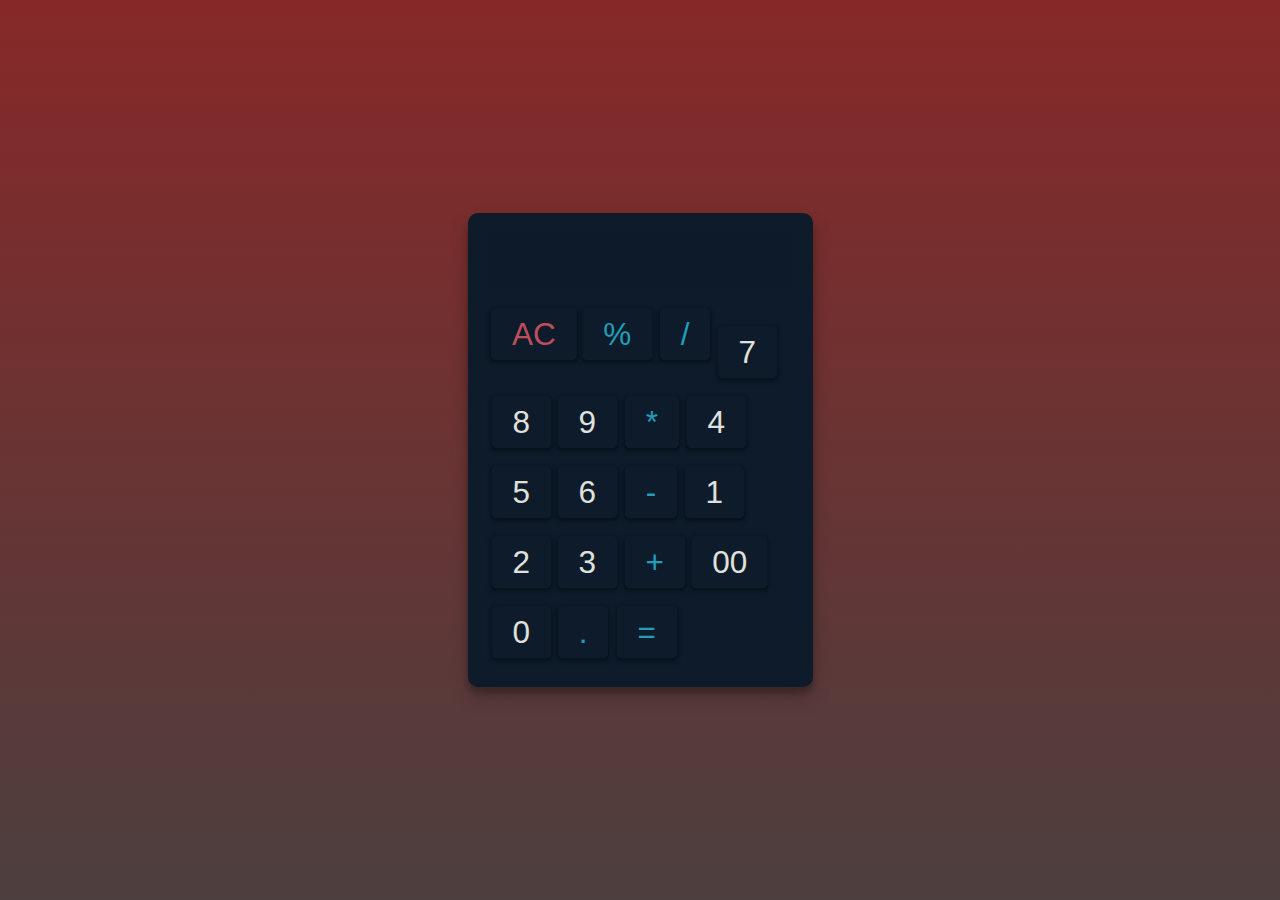
<file: Calculator/index.html>
<!DOCTYPE html>
<html lang="en">

<head>
    <meta charset="UTF-8">
    <meta name="viewport" content="width=device-width, initial-scale=1.0">
    <title>Calculator</title>
    <link rel="stylesheet" href="style.css">
</head>

<body>
    <div id="calculator">
        <input type="text" id="display" disabled />
        <br />
        <div class="top-operator">
        <button id="ac" class="operator">AC</button>
        <!-- <button id="c" class="operator">C</button>  -->
        
        <button id="%" class="operator">%</button>
        <button id="/" class="operator">/</button>
    </div>
        <br />
        <button id="7">7</button>
        <button id="8">8</button>
        <button id="9">9</button>
        <button id="*" class="operator">*</button>
        <br />
        <button id="4">4</button>
        <button id="5">5</button>
        <button id="6">6</button>
        <button id="-" class="operator">-</button>
        <br />
        <button id="1">1</button>
        <button id="2">2</button>
        <button id="3">3</button>
        <button id="+" class="operator">+</button>
        <br />
        <button id="00">00</button>
        <button id="0">0</button>
        <button id="." class="operator">.</button>
        <button id="=" class="equal operator">=</button>
        <br />

    </div>
<script src="script.js"></script>
</body>

</html>
</file>
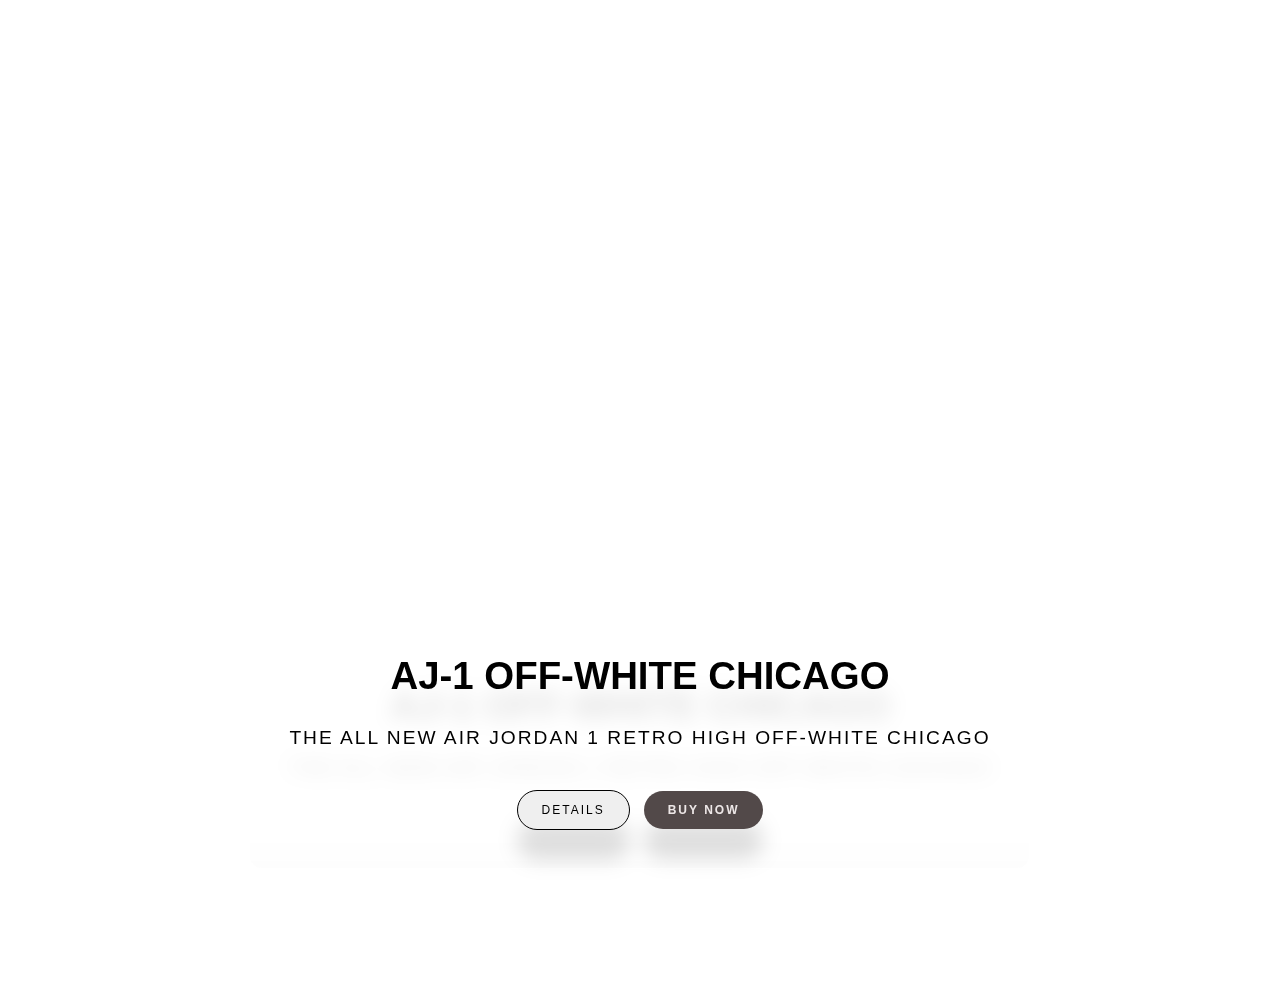
<file: Glass Shoe Card/index.html>
<!DOCTYPE html>
<html lang="en">
<head>
    <meta charset="UTF-8">
    <meta name="viewport" content="width=device-width, initial-scale=1.0">
    <title>Shoe Card</title>
    <link rel="stylesheet" href="style.css">
</head>
<body>
    <div class="container">
        <div class="wrapper">
            <div class="banner-image"></div>
            <h1> AJ-1 Off-White Chicago </h1>
            <p>The all new Air Jordan 1 retro high off-white Chicago </p>
        </div>
        <div class="button-wrapper">
            <button class="btn outline">DETAILS</button>
            <button class="btn fill">BUY NOW</button>
        </div>
    </div>
</body>
</html>
</file>
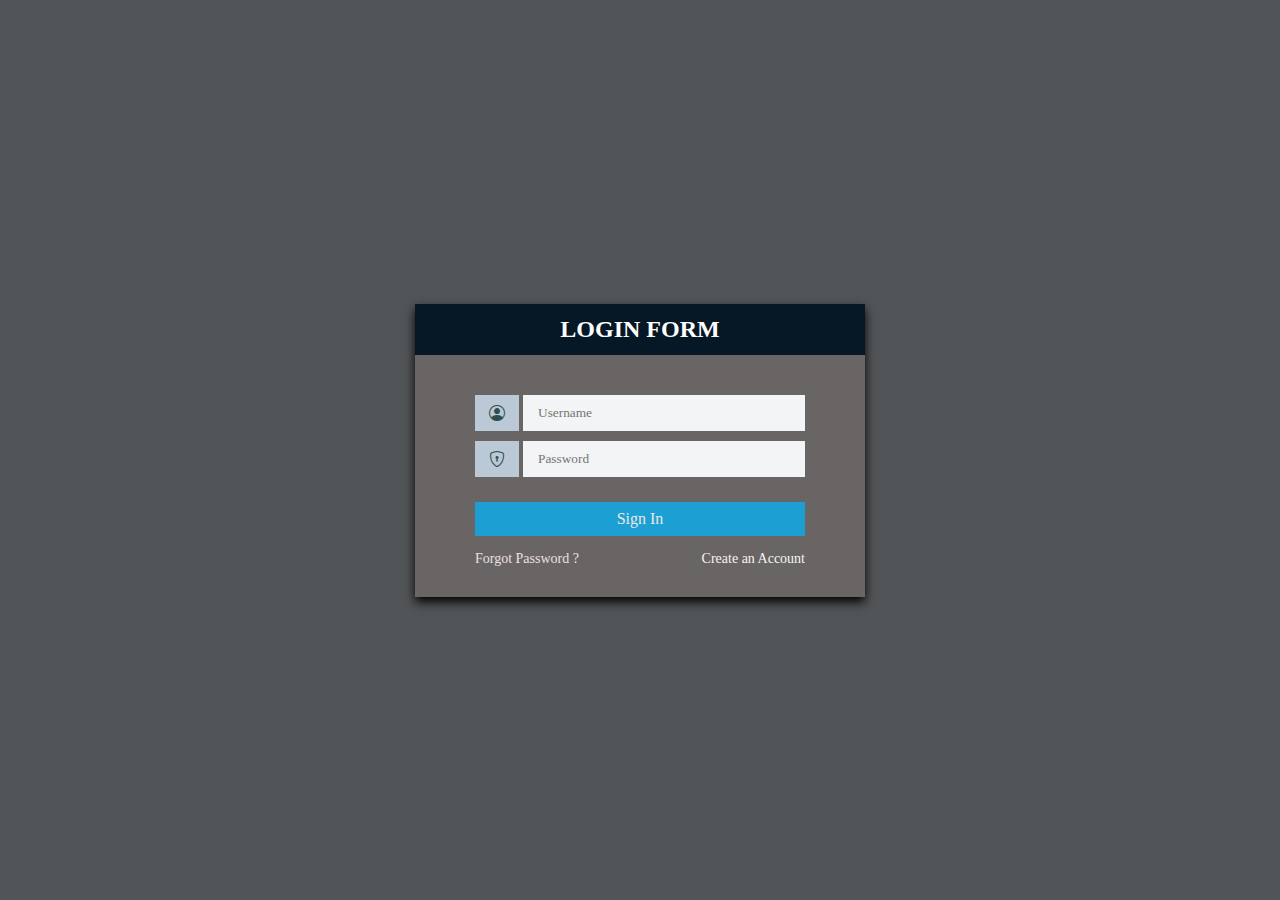
<file: Login page/index.html>
<html>
<head>
<title>login form</title>
<meta charset="utf-8" name="viewport" content="width=device-width, initial-scale=1.0, shrink-to-fit=no">
<link rel="stylesheet" type="text/css" href="style.css">
<link rel="stylesheet" href="https://cdn.jsdelivr.net/npm/bootstrap-icons@1.7.2/font/bootstrap-icons.css">
</head>
<body>

<div class="login-form">
    <h2> LOGIN FORM</h2>
    <form>
        <div class="input-field">
            <i class="bi bi-person-circle"></i>
            <input type="text" placeholder="Username">
        </div>
        <div class="input-field">
            <i class="bi bi-shield-lock"></i>
            <input type="password" placeholder="Password">
        </div>
        
        <button type="submit">Sign In</button>

        <div class="extra">
            <a href="#">Forgot Password ?</a>
            <a href="#">Create an Account</a>
        </div>

    </form>
</div>

</body>
</html>
</file>
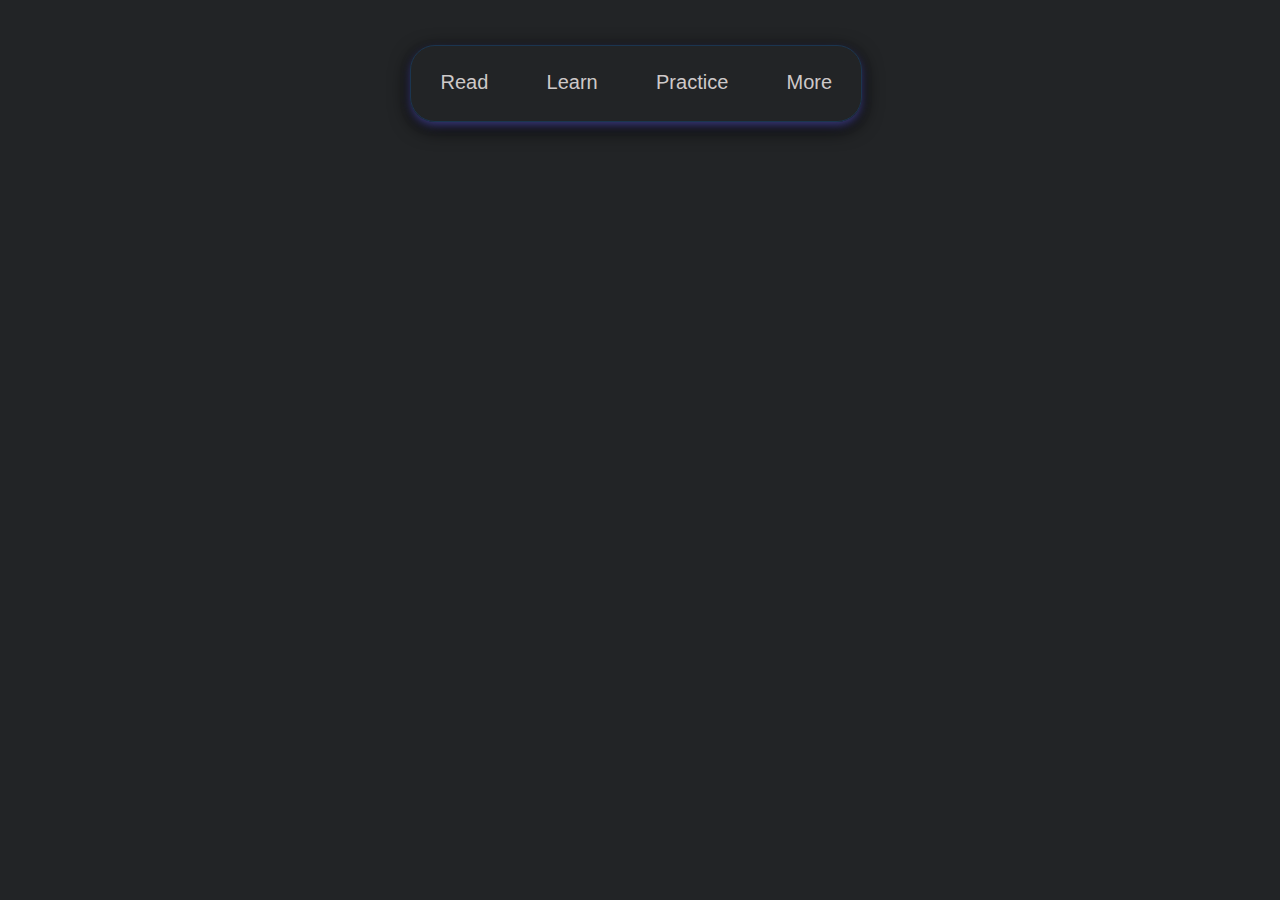
<file: Menu hover/index.html>
<!DOCTYPE html>
<html lang="en">
<head>
    <meta charset="UTF-8">
    <meta name="viewport" content="width=device-width, initial-scale=1.0">
    <title>Menu hover</title>
    <link rel="stylesheet" href="style.css">
</head>
<body>
    <ul>
        <li>Read</li>
        <li>Learn</li>
        <li>Practice</li>
        <li>More</li>
    </ul>
  
</body>
</html>
</file>
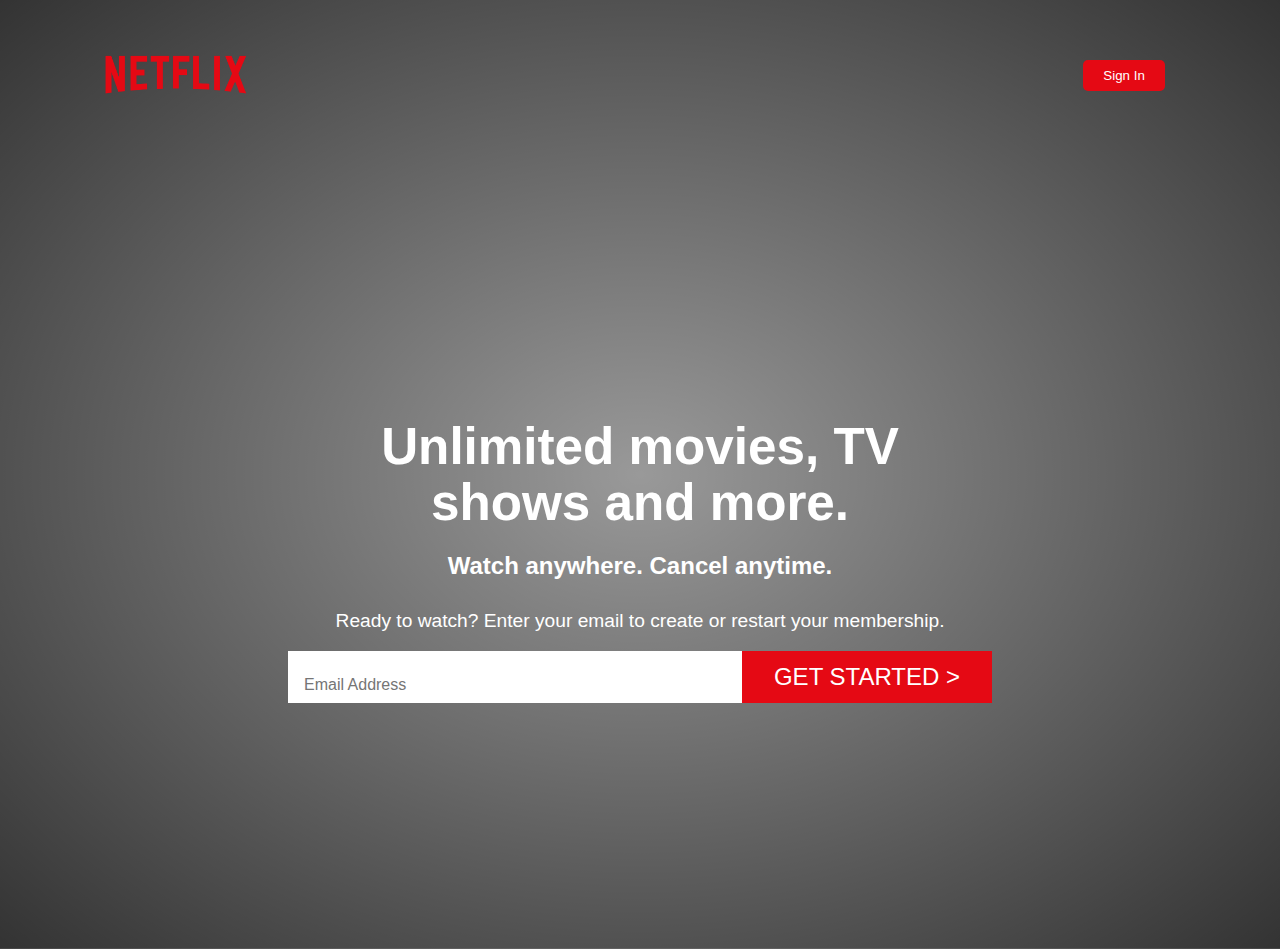
<file: Netflix Homepage/index.html>
<!DOCTYPE html>
<html lang="en">

<head>
    <meta charset="UTF-8">
    <meta name="viewport" content="width=device-width, initial-scale=1.0">
    <title>Netflix India - Watch Tv Shows , Movies Online</title>
    <link rel="stylesheet" href="style.css">
    <link rel="preconnect" href="https://fonts.googleapis.com">
    <link rel="preconnect" href="https://fonts.gstatic.com" crossorigin>
    <link rel="preconnect" href="https://fonts.googleapis.com">
    <link rel="preconnect" href="https://fonts.gstatic.com" crossorigin>
    <link href="https://fonts.googleapis.com/css2?family=Anton&display=swap" rel="stylesheet">
    <link rel="shortcut icon" href="Netflix-favicon1.png">
    </path>
</head>

<body>
    <div class="root">
        <nav class="navbar">
            <img class="img-logo" src="netflix-logo-0.png" alt="Netflix Logo">
            <button class="btn-sign-in">Sign In</button>
        </nav>
        <div class="main-container">
            <div class="main-titles-container">
                <h1 class="main-title">Unlimited movies, TV shows and more.</h1>
                <h2 class="main-subtitle">Watch anywhere. Cancel anytime.</h2>
                <p class="main-call-to-action">Ready to watch? Enter your email to create or restart your membership.
                </p>
            </div>
            <div class="main-email-container">
                <input class="main-email-container-input" type="email" placeholder="Email Address">
                <button class="btn-get-started">Get Started ></button>
            </div>
        </div>
    </div>
</body>

</html>
</file>
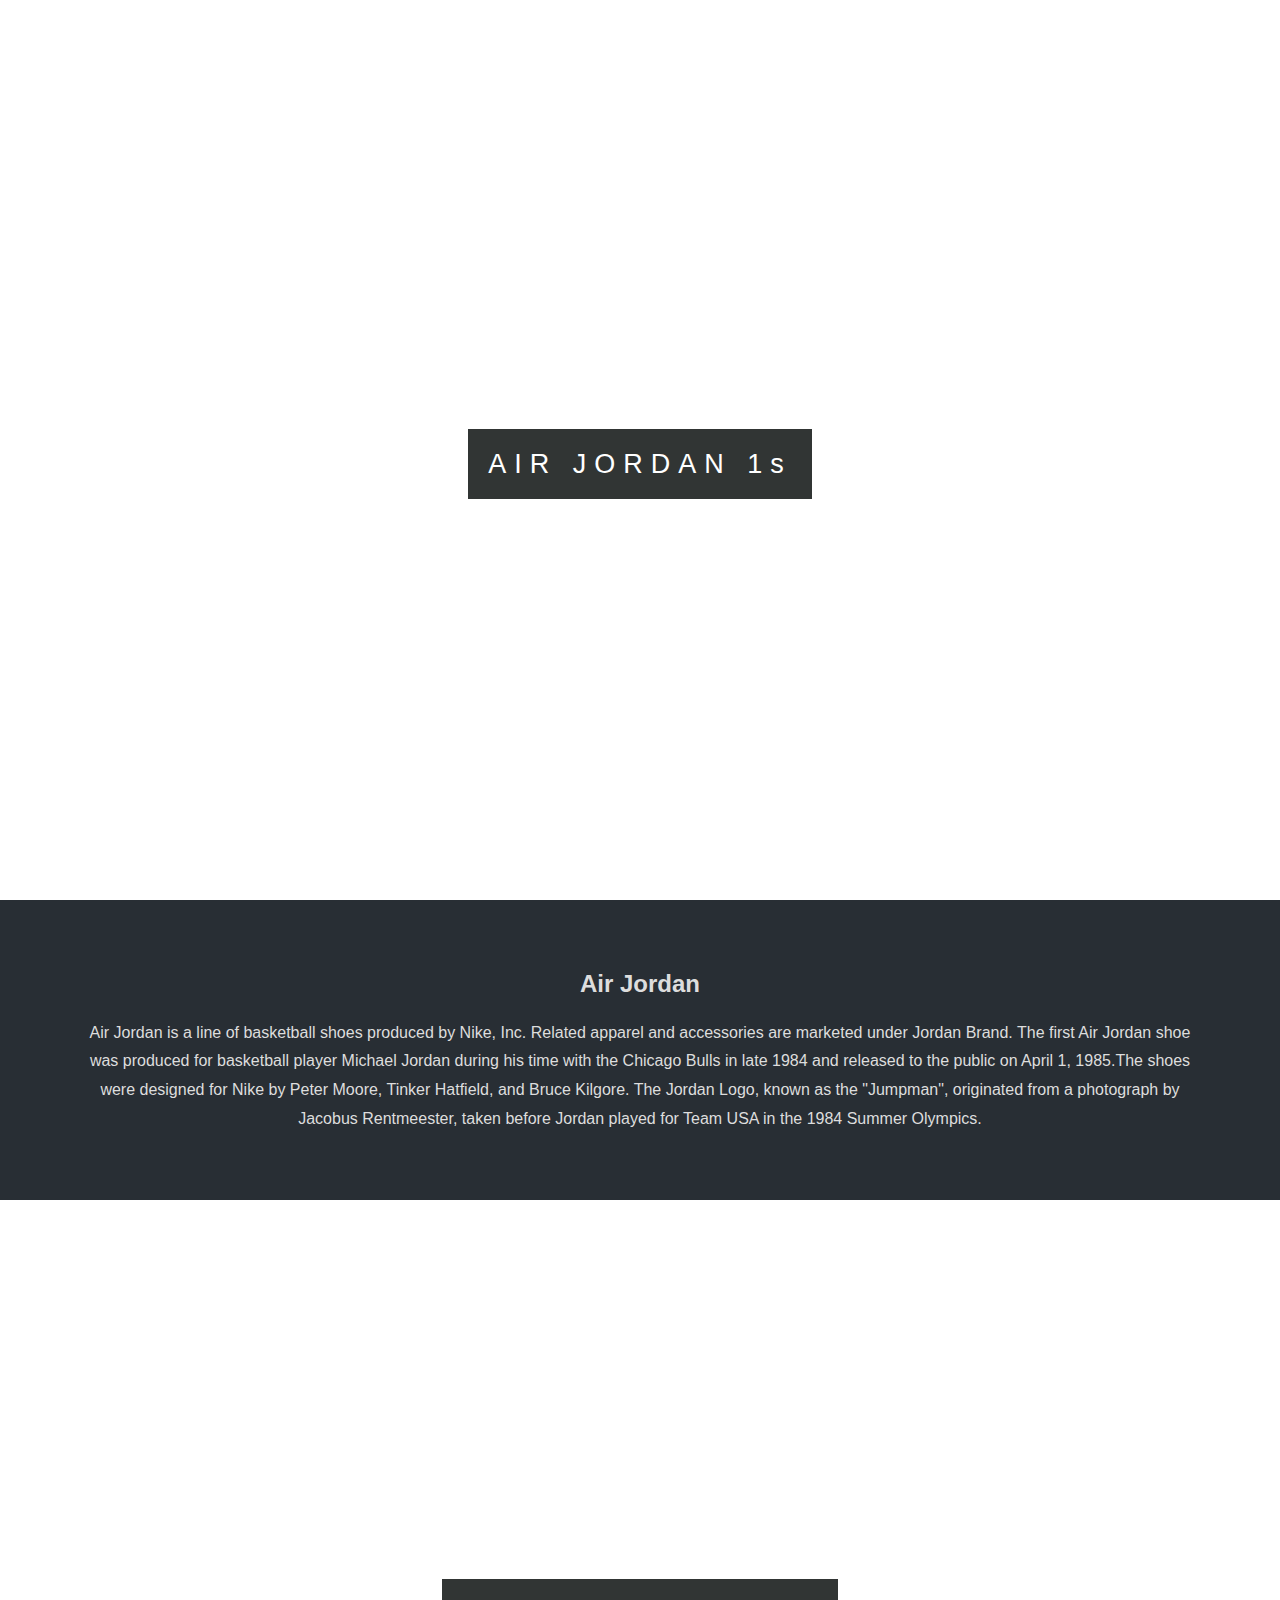
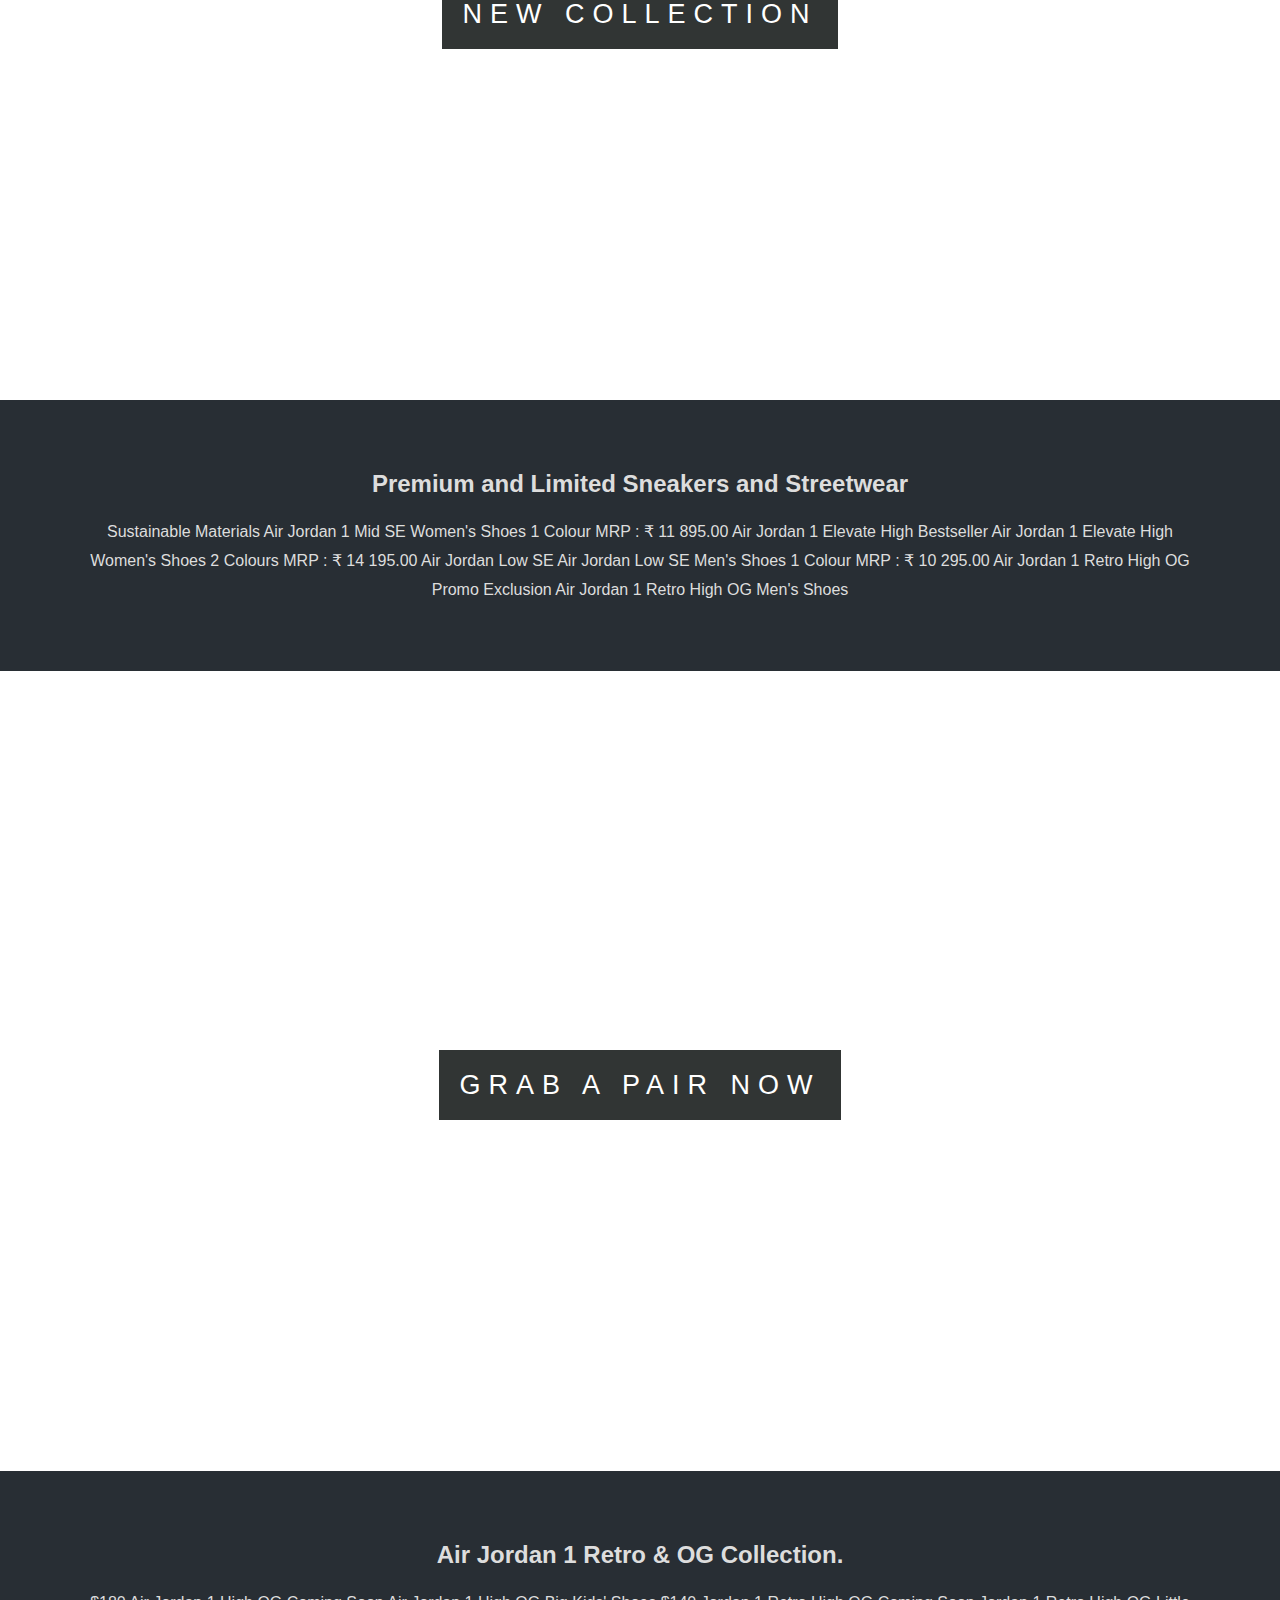
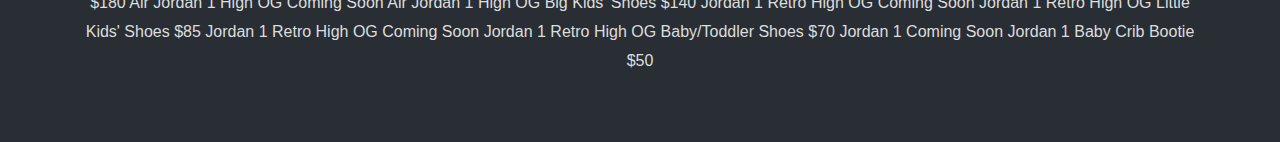
<file: Parallax Website/index.html>
<!DOCTYPE html>
<html lang="en">
<head>
    <meta charset="UTF-8">
    <meta name="viewport" content="width=device-width, initial-scale=1.0">
    <title>Parallax Website</title>
    <link rel="stylesheet" href="style.css">
</head>
<body>
    
    <section class="pimg1">
     <div class="ptext">
        <span class="textBg"> AIR JORDAN 1s</span>
     </div>
    </section>
    <section class="section section-dark">
     <h2>Air Jordan</h2>
     <p>Air Jordan is a line of basketball shoes produced by Nike, Inc. Related apparel and accessories are marketed under Jordan Brand.

        The first Air Jordan shoe was produced for basketball player Michael Jordan during his time with the Chicago Bulls in late 1984 and released to the public on April 1, 1985.The shoes were designed for Nike by Peter Moore, Tinker Hatfield, and Bruce Kilgore.
        
        The Jordan Logo, known as the "Jumpman", originated from a photograph by Jacobus Rentmeester, taken before Jordan played for Team USA in the 1984 Summer Olympics.
     </p>
    </section>
    <section class="pimg2">
        <div class="ptext">
           <span class="textBg"> NEW COLLECTION</span>
        </div>
       </section>
       <section class="section section-dark">
        <h2> Premium and Limited Sneakers and Streetwear</h2>
        <p>Sustainable Materials Air Jordan 1 Mid SE Women's Shoes 1 Colour MRP : ₹ 11 895.00 Air Jordan 1 Elevate High Bestseller Air Jordan 1 Elevate High Women's Shoes 2 Colours MRP : ₹ 14 195.00 Air Jordan Low SE Air Jordan Low SE Men's Shoes 1 Colour MRP : ₹ 10 295.00 Air Jordan 1 Retro High OG Promo Exclusion Air Jordan 1 Retro High OG Men's Shoes
        </p>
       </section>
       <section class="pimg3">
        <div class="ptext">
           <span class="textBg"> GRAB A PAIR NOW</span>
        </div>
       </section>
       <section class="section section-dark">
        <h2>Air Jordan 1 Retro & OG Collection.</h2>
        <p>$180 Air Jordan 1 High OG Coming Soon Air Jordan 1 High OG Big Kids' Shoes $140 Jordan 1 Retro High OG Coming Soon Jordan 1 Retro High OG Little Kids' Shoes $85 Jordan 1 Retro High OG Coming Soon Jordan 1 Retro High OG Baby/Toddler Shoes $70 Jordan 1 Coming Soon Jordan 1 Baby Crib Bootie $50
        </p>
       </section>
</body>
</html>
</file>
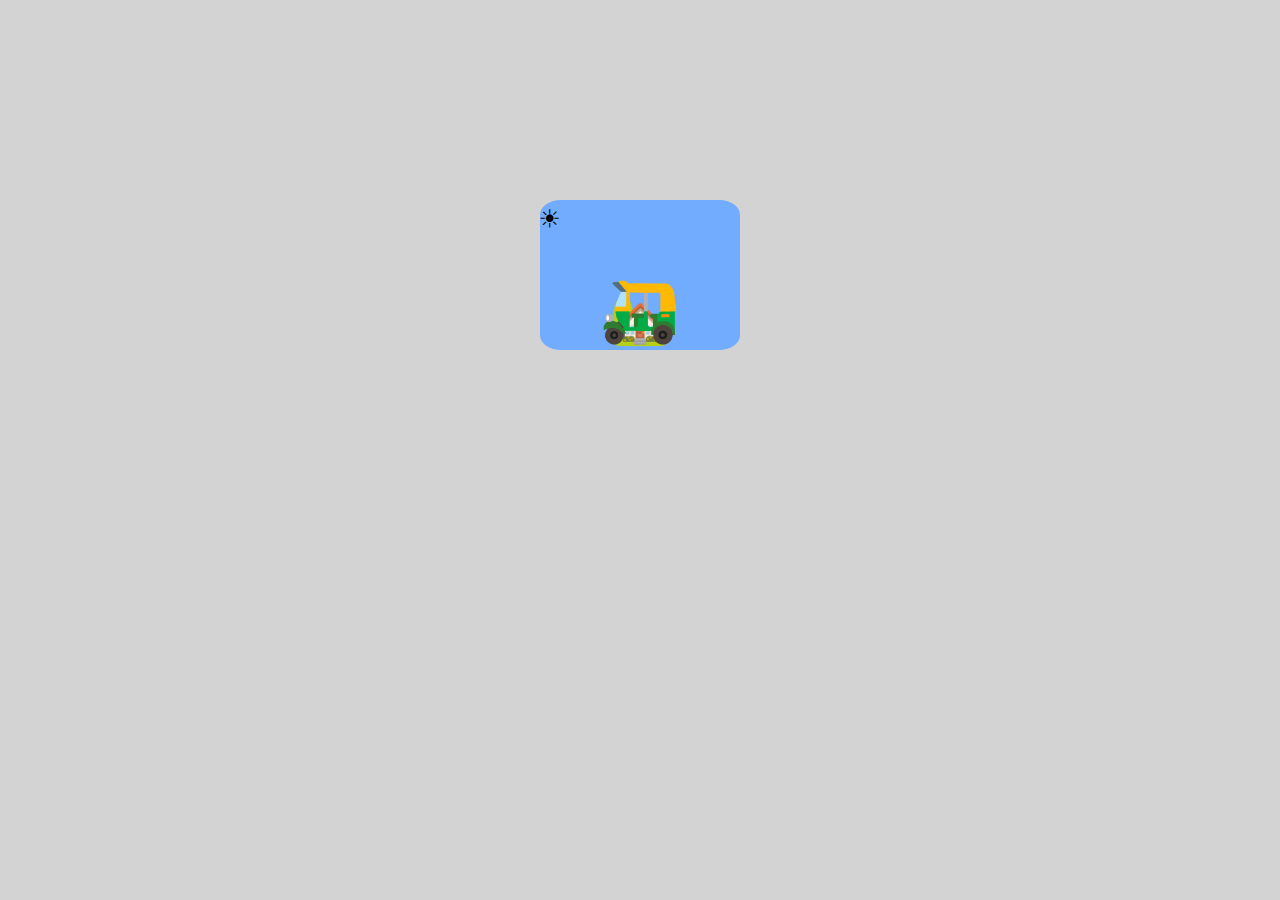
<file: Simple Auto Animation/index.html>
<!DOCTYPE html>
<html lang="en">
<head>
    <meta charset="UTF-8">
    <meta name="viewport" content="width=device-width, initial-scale=1.0">
    <title>Simple Auto Animaton</title>
    <link rel="stylesheet" href="style.css">
</head>
<body>
    <div class="pic-zone">
        <span class="sun">☀</span>
        <span class="auto">🛺</span>
        <span class="house">🏡</span>
    </div>
</body>
</html>
</file>
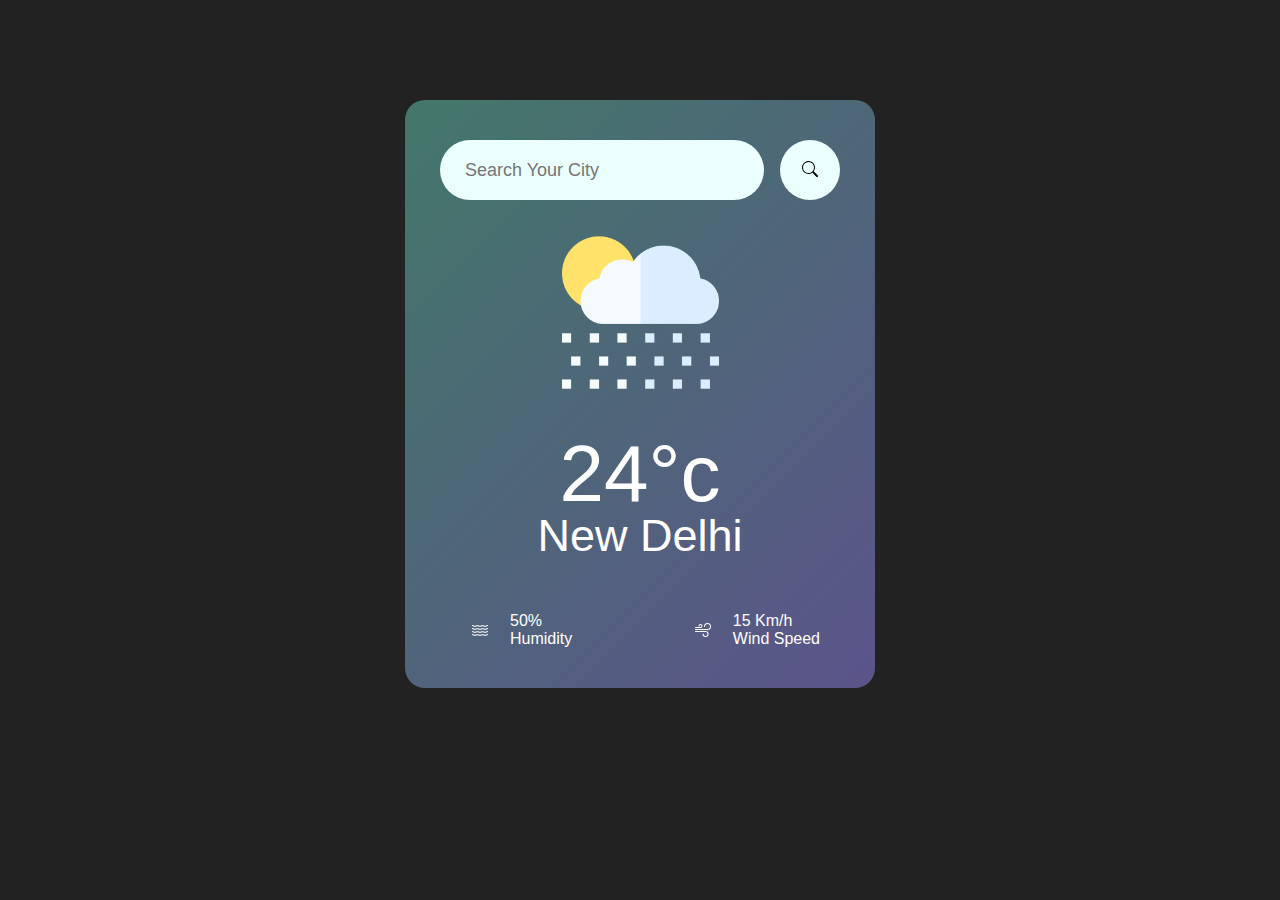
<file: Weather App/index.html>
<!DOCTYPE html>
<html lang="en">
<head>
  <meta charset="UTF-8">
  <meta name="viewport" content="width=device-width, initial-scale=1.0">
  <title>Weather App</title>
  <link rel="stylesheet" href="style.css">
</head>
<body>
  <div class="card">
    <div class="search">
      <input type="text" id="search-city"  placeholder="Search Your City" spellcheck="false">
      <button><svg xmlns="http://www.w3.org/2000/svg" width="16" height="16" fill="currentColor" class="bi bi-search" viewBox="0 0 16 16">
        <path d="M11.742 10.344a6.5 6.5 0 1 0-1.397 1.398h-.001c.03.04.062.078.098.115l3.85 3.85a1 1 0 0 0 1.415-1.414l-3.85-3.85a1.007 1.007 0 0 0-.115-.1zM12 6.5a5.5 5.5 0 1 1-11 0 5.5 5.5 0 0 1 11 0z"/>
      </svg></button>
    </div>
    <div class="error">
      <p>Invalid City Name</p>
    </div>
    <div class="weather">
      <img src="images/rain.png" class = "weather-icon" alt="">
      <h1 class="temp">24°c</h1>
      <h2 class="city">New Delhi</h2>
      <div class="details">
        <div class="col">
          <svg xmlns="http://www.w3.org/2000/svg" width="16" height="16" fill="currentColor" class="bi bi-water" viewBox="0 0 16 16">
            <path d="M.036 3.314a.5.5 0 0 1 .65-.278l1.757.703a1.5 1.5 0 0 0 1.114 0l1.014-.406a2.5 2.5 0 0 1 1.857 0l1.015.406a1.5 1.5 0 0 0 1.114 0l1.014-.406a2.5 2.5 0 0 1 1.857 0l1.015.406a1.5 1.5 0 0 0 1.114 0l1.757-.703a.5.5 0 1 1 .372.928l-1.758.703a2.5 2.5 0 0 1-1.857 0l-1.014-.406a1.5 1.5 0 0 0-1.114 0l-1.015.406a2.5 2.5 0 0 1-1.857 0l-1.014-.406a1.5 1.5 0 0 0-1.114 0l-1.015.406a2.5 2.5 0 0 1-1.857 0L.314 3.964a.5.5 0 0 1-.278-.65zm0 3a.5.5 0 0 1 .65-.278l1.757.703a1.5 1.5 0 0 0 1.114 0l1.014-.406a2.5 2.5 0 0 1 1.857 0l1.015.406a1.5 1.5 0 0 0 1.114 0l1.014-.406a2.5 2.5 0 0 1 1.857 0l1.015.406a1.5 1.5 0 0 0 1.114 0l1.757-.703a.5.5 0 1 1 .372.928l-1.758.703a2.5 2.5 0 0 1-1.857 0l-1.014-.406a1.5 1.5 0 0 0-1.114 0l-1.015.406a2.5 2.5 0 0 1-1.857 0l-1.014-.406a1.5 1.5 0 0 0-1.114 0l-1.015.406a2.5 2.5 0 0 1-1.857 0L.314 6.964a.5.5 0 0 1-.278-.65zm0 3a.5.5 0 0 1 .65-.278l1.757.703a1.5 1.5 0 0 0 1.114 0l1.014-.406a2.5 2.5 0 0 1 1.857 0l1.015.406a1.5 1.5 0 0 0 1.114 0l1.014-.406a2.5 2.5 0 0 1 1.857 0l1.015.406a1.5 1.5 0 0 0 1.114 0l1.757-.703a.5.5 0 1 1 .372.928l-1.758.703a2.5 2.5 0 0 1-1.857 0l-1.014-.406a1.5 1.5 0 0 0-1.114 0l-1.015.406a2.5 2.5 0 0 1-1.857 0l-1.014-.406a1.5 1.5 0 0 0-1.114 0l-1.015.406a2.5 2.5 0 0 1-1.857 0L.314 9.964a.5.5 0 0 1-.278-.65zm0 3a.5.5 0 0 1 .65-.278l1.757.703a1.5 1.5 0 0 0 1.114 0l1.014-.406a2.5 2.5 0 0 1 1.857 0l1.015.406a1.5 1.5 0 0 0 1.114 0l1.014-.406a2.5 2.5 0 0 1 1.857 0l1.015.406a1.5 1.5 0 0 0 1.114 0l1.757-.703a.5.5 0 1 1 .372.928l-1.758.703a2.5 2.5 0 0 1-1.857 0l-1.014-.406a1.5 1.5 0 0 0-1.114 0l-1.015.406a2.5 2.5 0 0 1-1.857 0l-1.014-.406a1.5 1.5 0 0 0-1.114 0l-1.015.406a2.5 2.5 0 0 1-1.857 0l-1.757-.703a.5.5 0 0 1-.278-.65z"/>
          </svg>
          <div>
            <p class="humidity">50%</p>
            <p>Humidity</p>
          </div>
        </div>
        <div class="col">
          <svg xmlns="http://www.w3.org/2000/svg" width="16" height="16" fill="currentColor" class="bi bi-wind" viewBox="0 0 16 16">
            <path d="M12.5 2A2.5 2.5 0 0 0 10 4.5a.5.5 0 0 1-1 0A3.5 3.5 0 1 1 12.5 8H.5a.5.5 0 0 1 0-1h12a2.5 2.5 0 0 0 0-5zm-7 1a1 1 0 0 0-1 1 .5.5 0 0 1-1 0 2 2 0 1 1 2 2h-5a.5.5 0 0 1 0-1h5a1 1 0 0 0 0-2zM0 9.5A.5.5 0 0 1 .5 9h10.042a3 3 0 1 1-3 3 .5.5 0 0 1 1 0 2 2 0 1 0 2-2H.5a.5.5 0 0 1-.5-.5z"/>
          </svg>
          <div>
            <p class="wind">15 Km/h</p>
            <p>Wind Speed</p>
          </div>
        </div>
      </div>
    </div>
  </div>



  <script src="script.js"></script>
  </script>
</body>
</html>
</file>
<file: Calculator/style.css>
body{
    text-align: center;
    margin: 0;
    background: linear-gradient(to bottom, #872828, #4d3f3f);

    display: flex;
    align-items: center;
    justify-content: center;
    height: 100vh;

}
  
#calculator{
    max-width: 360px;
    background-color: #0d1b2a;
    border-radius: 10px;
    padding: 20px;
    box-shadow: 0 10px 20px rgba(0,0,0,0.19),0 6px 6px rgba(0,0,0,0.23);
}
#display{
    width: 100%;
    height: 56px;
    font-size: 20px;
    text-align: right;
    margin-bottom: 10px;
    padding: 20px;
    border-radius: 5px;
    color: #e0e1dd;
    background-color: rgba(13,27,42,0.3);
    border: none;
    box-sizing: border-box;
}
.operator{
    color: #219ebc;
}
#ac{
    color: #bf4d5d;
}
.equal{
    width: calc(50%,-10px);
}
button{
    width: calc(25%,-10px);
    height: 50px;
    font-size: 30px;
    justify-content: center;
    display: flex;
    align-items: center;
    padding: 20px;
    margin: 10px 5px;
    border: none;
    border-radius: 5px;
    float: left;
    background-color: rgb(13,27,42);
    color: #e0e1dd;
    -webkit-box-shadow:-1px 1px 30px -5px rgba(0,0,0,0.2);
    -moz-box-shadow:-1px 1px 30px -5px rgba(0,0,0,0.2);
    box-shadow:-1px 1px 30px -5px rgba(0,0,0,0.2);
}
button:hover{
    cursor: pointer;
}
button{
    transform: scale(1.05);
    box-shadow:0 2px 4px 1px rgba(0,0,0,0.19),0 1.5px 1.5px rgba(0,0,0,0.23);
}
</file>
<file: Glass Shoe Card/style.css>
body{
    background: rgb(0,212,255);
    background: linear-gradient(45deg,rgba(0,212,255,1)0%,rgba(11,3,45,1)100%);   
    /* below is for menu
    font-family: sans-serif;
    margin-left: 365px; */
    
    background-image: url(https://wallpapercave.com/wp/wp4434862.jpg);
    background-size: cover;
    background-position: center;

    display: flex;
    align-items: center;
    justify-content: center;
    height: 110vh;
}

.container{
  backdrop-filter: blur(16px) saturate(180%);
  -webkit-backdrop-filter: blur(16px) saturate(180%);
  background-color: rgba(17,25,40,0,0.25);
  border-radius: 12px;
  border: 1px solid rgba(255,255,255,0.125);
  padding: 38px;
  filter: drop-shadow(0 30px 10px rgba(0,0,0,0.125));
  display: flex;
  flex-direction: column;
  align-items: center;
  justify-content: center;
  text-align: center;
}

.wrapper{
    width: 100%;
    height: 100%;
}

.banner-image{
  background-image: url(https://wallpapercave.com/wp/wp3557556.jpg);
  background-position: center;
  background-size: cover;
  height: 450px;
  width: 100%;
  border-radius: 12px;
  border: 1px solid rgba(255,255,255,0.255);
}

h1{
    font-family: "Righteous",sans-serif;
    text-align: center;
    text-transform: uppercase;
    font-size: 2.4rem;

}

p{
    font-family: "Lato",sans-serif;
    text-align: center;
    font-size: 1.2rem;
    line-height: 150%;
    letter-spacing: 2px;
    text-transform: uppercase;
}

.button-wrapper{
    margin-top: 18px;

}

.btn{
    border: none;
    padding: 12px 24px;
    border-radius: 24px;
    font-size: 12px;
    letter-spacing: 2px;
    cursor: pointer;
}
.btn+.btn{
    margin-left: 10px;
}
.outline{
    border: 1.5px solid black;
    transition: all 0.3s ease;
}
.outline:hover{
    transform:scale(1.125);
    border-color:white;
    transition: all 0.3s ease;
}

.fill{
    background: rgb(82, 73, 73);
    color: rgb(237, 231, 231);
    font-weight: bolder;
    transition: all 0.3s ease;
}
.fill:hover{
    transform: scale(1.125);
    border-color: white;
    filter: drop-shadow(0 10px 5px rgba(0,0,0,0.125));
    transition: all 0.3s ease;
}
</file>
<file: Login page/style.css>
*{
    padding: 0;
    margin: 0;
    box-sizing: border-box;
    font-family: poppins;
    text-decoration: none;
}
body{
    background-color: #525558;
    display: flex;
    align-items: center;
    justify-content: center;
}
div.login-form{
    width: 450px;
    background-color: rgb(105, 101, 101);
    box-shadow: 0px 5px 10px black;
}

div.login-form h2{
    text-align: center;
    background-color: #061725;
    padding: 12px 0px;
    color: rgb(255, 255, 255);
}
div.login-form form{
    padding: 30px 60px;
}
div.login-form form div.input-field{
    display: flex;
    flex-direction: row;
    margin: 10px 0px;
}
div.login-form form div.input-field i{
    color: darkslategray;
    padding: 10px 14px;
    background-color: #bbc9d6;
    margin-right: 4px;
}
div.login-form form div.input-field input{
    background-color: #f2f4f6;
    padding: 10px;
    border: none;
    width: 100%;
    padding-left: 15px;
}
div.login-form form button{
    width: 100%;
    background-color: #1c9fd3;
    padding: 8px;
    border: none;
    font-size: 16px;
    font-weight: 500;
    color: rgb(236, 231, 231);
    margin: 15px 0;
    transition: background-color 0.4s;
}
div.login-form form button:hover{
    background-color: #272d2e;
}
div.login-form form div.extra{
    font-size: 14px;
    display: flex;
    flex-direction: row;
    justify-content: space-between;
}
div.login-form form div.extra a:first-child{
    color: rgb(234, 224, 224);
}
div.login-form form div.extra a:hover{
    color: rgb(18, 16, 19);
}
div.login-form form div.extra a:last-child{
    color: rgb(246, 244, 244);
}
div.login-form form div.extra a:hover{
    color: rgb(18,16,19);
}
</file>
<file: Menu hover/style.css>
body{
    background-color: #222426;
    font-family: sans-serif;
    margin-left: 365px;
}
    
ul{
    margin: 5%;
    width: 450px;
    display: flex;
    flex-direction: row;
    list-style: none;
    padding: 25px 0;
    border-radius: 25px;
    border: 0.1px solid #1b354f;
    box-shadow: 0 4px 8px 0 rgb(54, 54, 115) , 0 6px 20px 0 rgba(0,0,0,19);
}

 
li{
    margin: auto;
    color: rgb(206, 201, 201);
    font-size: 20px;
    cursor: pointer;
}

li:after{
    display: block;
    content: ' ';
    border-bottom: solid 1px rgb(235, 145, 93);
    padding-bottom: 1%;
    transform: scaleX(0);
    transition: transform 300ms ease-in-out;
}
li:hover:after{
    transform: scaleX(1);
   
}
</file>
<file: Netflix Homepage/style.css>
body{
    margin: 0px;
    padding: 0px;
    overflow-y: hidden;
}
.root{
    background-image: radial-gradient(rgba(0,0,0,0.4),rgba(0,0,0,0.8)) ,url(https://isquad.tv/wp-content/uploads/2018/08/Netflix-Background.jpg);
    background-size: cover;
    background-position: center;
    background-repeat: no-repeat;
}
.navbar{
    height: 14vh;
    display: flex;
    justify-content: space-between;
    align-items: center;
    padding-left: 8vw;
    padding-right: 9vw;
    padding-top: 1%;
    flex-direction: row;
}

.img-logo{
    width: 14%;
}

.btn-sign-in{
    background-color: #e50914;
    color: white;
    padding-top: 8px;
    padding-bottom: 8px;
    padding-left: 20px;
    padding-right: 20px;
    border-radius: 5px;
    cursor: pointer;
    width: fit-content;
    box-shadow: none;
    border: none    
    
}
.btn-sign-in:hover{
    background-color: #be0e16;
}

.main-container{
    width: 100%;
    height: 90vh;
    display: flex;
    flex-direction: column;
    justify-content: center;
    align-items: center;
}
.main-titles-container{
    width: 50%;
    text-align: center;
    color: white;
}

.main-title{
    font-family: Netflix Sans,Helvetica Neue,Segoe UI,Roboto,Ubuntu,sans-serif;
    font-weight: 700em;
    line-height: 1.1em;
    font-size: 3.2em;
    margin-bottom: 14px;
}

.main-subtitle{
    font-family: sans-serif;
    font-size: 1.5em;
    
    margin-bottom: 30px;
}

.main-call-to-action{
    font-family: Arial, Helvetica, sans-serif;
    font-size: 1.2em;
}

.btn-get-started{
    background-color: #e50914;
    color: white;
}
.main-email-container{
    width: 55%;
    height: fit-content;
    background-color: white; 
    
    display: flex;
    flex-direction: row;
    justify-content: space-between;
    align-items: center;
   
}
.main-email-container-input{
    outline: none;
    border: none;
    /* padding: 20px 10px; */
    font-size: 1em;
    
    padding: 1.5rem 1rem 0.5rem;
}
.btn-get-started{
    padding: 12px 32px;
    border: none;
    font-family: Arial, Helvetica, sans-serif;
    font-size: 1.5rem;
    height: fit-content;
    display: inline-flex;
    text-align: center;
    text-transform: uppercase;
    cursor: pointer;
    

}
.btn-get-started:hover{
  background-color: #be0e16;
}
</file>
<file: Parallax Website/style.css>
html,body{
    height: 100%;
    margin: 0;
    font-size: 16px;
    font-family: "Lato",sans-serif;
    font-weight: 400;
    line-height: 1.8em;
    color: #666;
}

.pimg1{
    background-image: url(https://wallpapercave.com/wp/wp6078245.jpg);
   
    min-height: 100%;
    
}
.pimg2{
    background-image: url(https://wallpaperboat.com/wp-content/uploads/2020/10/20/57112/jordan-1-14.jpg);
    min-height: 800px;
}
.pimg3{
    background-image: url(https://wallpaperboat.com/wp-content/uploads/2020/10/20/57112/jordan-1-16-920x518.jpg);
    min-height: 800px;
}
.pimg1,
.pimg2,
.pimg3{
    position: relative;
    background-position: center;
    background-size: cover;
    background-repeat: no-repeat;
    background-attachment: fixed;
}

.ptext{
    position: absolute;
    top: 50%;
    width: 100%;
    color: black;
    text-align: center;
    font-size: 27px;
    letter-spacing: 8px;
}
.textBg{
    background: #313534;
    color: white;
    padding: 20px;
}
.section{
    padding: 50px 80px;
    text-align: center;
}
.section-dark{
    background-color: #282e34;
    color: #ddd;
}
</file>
<file: Simple Auto Animation/style.css>
body{
    font-family: 'Courier New', Courier, monospace;
    margin: 0;
    background: lightgray;
    display: flex;
    justify-content: center;
    align-items: center;
}
.pic-zone{
    position: relative;
    margin-top: 200px;
    background: rgb(113, 172, 255);
    border-radius: 5px solid black;
    display: flex;
    align-items: end;
    justify-content: center;
    width: 200px;
    height: 150px;
    overflow: hidden;
    border-radius: 10%;
}
.auto{
    font-size: 4rem;
    animation: ride 1s infinite;
    z-index: 2;
}
.house{
    position: absolute;
    font-size: 3rem;
    z-index: 1;
    animation: to-right 3s infinite;
}
.sun{
    position: absolute;
    top: 0;
    left: 0;
    font-size: 2rem;
    animation: to-right 4s infinite;
}

@keyframes ride{
    0%{
        transform: translate(0,10px);
    }
    25%{
        transform: translate(0,8px);
    }
    50%{
        transform: translate(0,10px);
    }
    100%{
        transform: translate(0,8px);
    }
}
@keyframes to-right{
    0%{
        transform: translate(-120px,0%);
    }
    100%{
        transform: translate(220px,0%);
    }
}
</file>
<file: Weather App/style.css>
*{
    margin: 0;
    padding: 0;
    font-family: 'Poppins',sans-serif;
    box-sizing: border-box;
}

body{
    background-color: #222;
}

.card{
    width: 90%;
    max-width: 470px;
    background: linear-gradient(135deg,#437769,#5b548a);
    color: #fff;
    margin: 100px auto 0;
    border-radius: 20px;
    padding: 40px 35px;
    text-align: center;
    
}
.search{
    width: 100%;
    display: flex;
    align-items: center;
    justify-content: space-between;
}
.search input{
    border: 0;
    outline: 0;
    background: #ebfffc;
    color: #555;
    padding: 10px 25px;
    height: 60px;
    border-radius: 30px;
    flex: 1;
    margin-right: 16px;
    font-size: 18px;
}

.search button{
    border: 0;
    outline: 0;
    background: #ebfffc;
    border-radius: 50%;
    width: 60px;
    height: 60px;
    cursor: pointer;
}
.bi-cloud-drizzle{
    width: 170px;
    margin-top: 30px;
 }

 .weather h1{
    font-size: 80px;
    font-weight: 500;
 }
 .weather h2{
    font-size: 45px;
    font-weight: 400;
    margin-top: -10px;
 }
 .details{
    display: flex;
    align-items: center;
    justify-content: space-between;
    padding: 0 20px;
    margin-top: 50px;
 }
 .col{
    display: flex;
    align-items: center;
    text-align: left;
 }
 .col svg{
    width: 40px;
    margin-right: 10px;
 }

.error{
    text-align: left;
    margin-left: 10px;
    font-size: 14px;
    margin-top: 10px;
    display: none;
}
</file>
